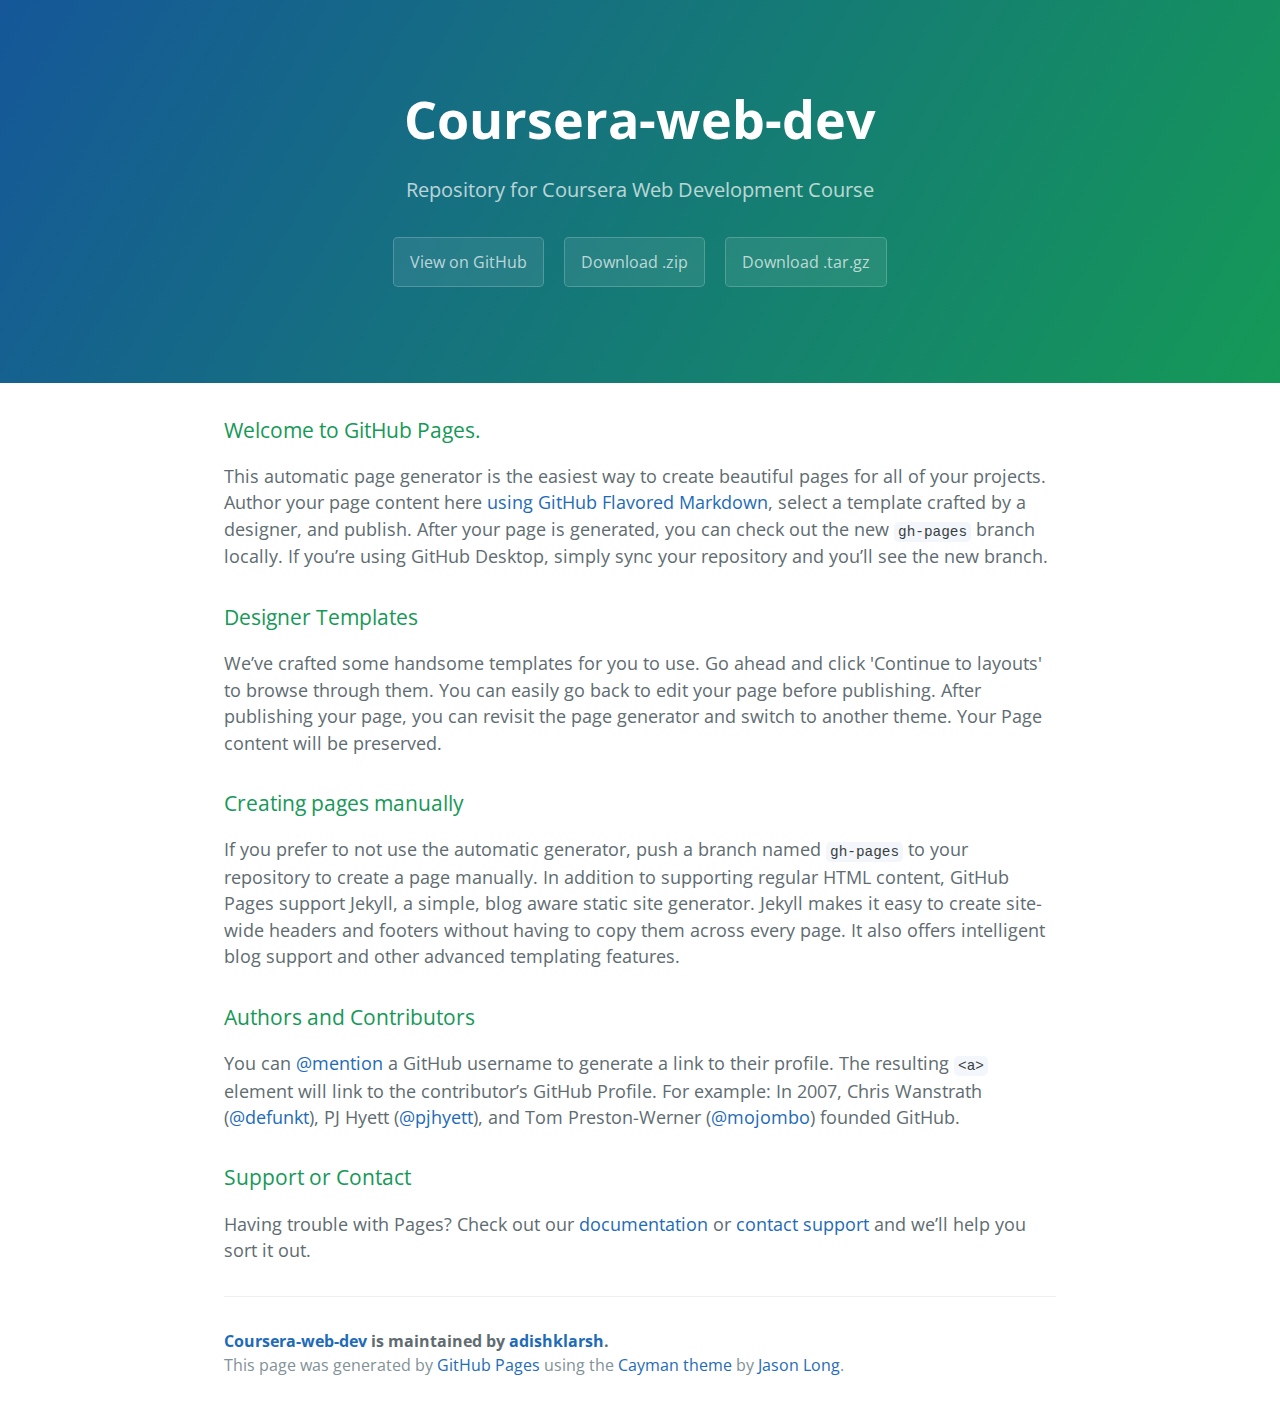
<file: index.html>
<!DOCTYPE html>
<html lang="en-us">
  <head>
    <meta charset="UTF-8">
    <title>Coursera-web-dev by adishklarsh</title>
    <meta name="viewport" content="width=device-width, initial-scale=1">
    <link rel="stylesheet" type="text/css" href="stylesheets/normalize.css" media="screen">
    <link href='https://fonts.googleapis.com/css?family=Open+Sans:400,700' rel='stylesheet' type='text/css'>
    <link rel="stylesheet" type="text/css" href="stylesheets/stylesheet.css" media="screen">
    <link rel="stylesheet" type="text/css" href="stylesheets/github-light.css" media="screen">
  </head>
  <body>
    <section class="page-header">
      <h1 class="project-name">Coursera-web-dev</h1>
      <h2 class="project-tagline">Repository for Coursera Web Development Course</h2>
      <a href="https://github.com/adishklarsh/coursera-web-dev" class="btn">View on GitHub</a>
      <a href="https://github.com/adishklarsh/coursera-web-dev/zipball/master" class="btn">Download .zip</a>
      <a href="https://github.com/adishklarsh/coursera-web-dev/tarball/master" class="btn">Download .tar.gz</a>
    </section>

    <section class="main-content">
      <h3>
<a id="welcome-to-github-pages" class="anchor" href="#welcome-to-github-pages" aria-hidden="true"><span aria-hidden="true" class="octicon octicon-link"></span></a>Welcome to GitHub Pages.</h3>

<p>This automatic page generator is the easiest way to create beautiful pages for all of your projects. Author your page content here <a href="https://guides.github.com/features/mastering-markdown/">using GitHub Flavored Markdown</a>, select a template crafted by a designer, and publish. After your page is generated, you can check out the new <code>gh-pages</code> branch locally. If you’re using GitHub Desktop, simply sync your repository and you’ll see the new branch.</p>

<h3>
<a id="designer-templates" class="anchor" href="#designer-templates" aria-hidden="true"><span aria-hidden="true" class="octicon octicon-link"></span></a>Designer Templates</h3>

<p>We’ve crafted some handsome templates for you to use. Go ahead and click 'Continue to layouts' to browse through them. You can easily go back to edit your page before publishing. After publishing your page, you can revisit the page generator and switch to another theme. Your Page content will be preserved.</p>

<h3>
<a id="creating-pages-manually" class="anchor" href="#creating-pages-manually" aria-hidden="true"><span aria-hidden="true" class="octicon octicon-link"></span></a>Creating pages manually</h3>

<p>If you prefer to not use the automatic generator, push a branch named <code>gh-pages</code> to your repository to create a page manually. In addition to supporting regular HTML content, GitHub Pages support Jekyll, a simple, blog aware static site generator. Jekyll makes it easy to create site-wide headers and footers without having to copy them across every page. It also offers intelligent blog support and other advanced templating features.</p>

<h3>
<a id="authors-and-contributors" class="anchor" href="#authors-and-contributors" aria-hidden="true"><span aria-hidden="true" class="octicon octicon-link"></span></a>Authors and Contributors</h3>

<p>You can <a href="https://help.github.com/articles/basic-writing-and-formatting-syntax/#mentioning-users-and-teams" class="user-mention">@mention</a> a GitHub username to generate a link to their profile. The resulting <code>&lt;a&gt;</code> element will link to the contributor’s GitHub Profile. For example: In 2007, Chris Wanstrath (<a href="https://github.com/defunkt" class="user-mention">@defunkt</a>), PJ Hyett (<a href="https://github.com/pjhyett" class="user-mention">@pjhyett</a>), and Tom Preston-Werner (<a href="https://github.com/mojombo" class="user-mention">@mojombo</a>) founded GitHub.</p>

<h3>
<a id="support-or-contact" class="anchor" href="#support-or-contact" aria-hidden="true"><span aria-hidden="true" class="octicon octicon-link"></span></a>Support or Contact</h3>

<p>Having trouble with Pages? Check out our <a href="https://help.github.com/pages">documentation</a> or <a href="https://github.com/contact">contact support</a> and we’ll help you sort it out.</p>

      <footer class="site-footer">
        <span class="site-footer-owner"><a href="https://github.com/adishklarsh/coursera-web-dev">Coursera-web-dev</a> is maintained by <a href="https://github.com/adishklarsh">adishklarsh</a>.</span>

        <span class="site-footer-credits">This page was generated by <a href="https://pages.github.com">GitHub Pages</a> using the <a href="https://github.com/jasonlong/cayman-theme">Cayman theme</a> by <a href="https://twitter.com/jasonlong">Jason Long</a>.</span>
      </footer>

    </section>

  
  </body>
</html>
</file>
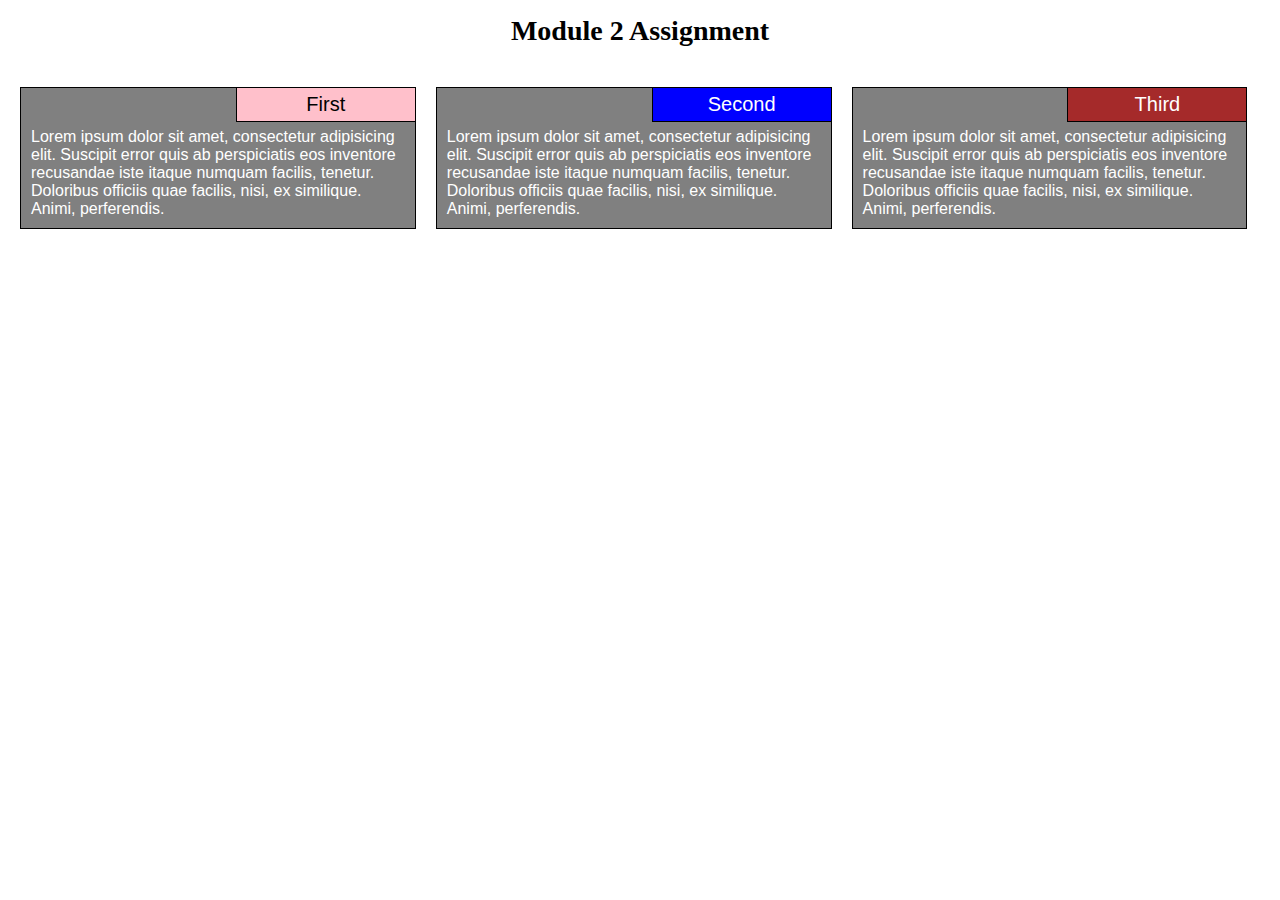
<file: module2-solution/index.html>
<!DOCTYPE html>
<html>
<head>
	<title>Module 2 Assignment</title>
	<meta name="viewport" content="width=device-width, initial-scale=1">
	<link rel="stylesheet" href="css/style.css">
</head>
<body>

<h1>Module 2 Assignment</h1>

<div class="row">

  <section class="col-lg-4 col-md-6 col-sm-12">
  	<section class="internal_header">
  		<p class="internal_header" id="first">First</p>
  	</section>
  	<p>Lorem ipsum dolor sit amet, consectetur adipisicing elit. Suscipit error quis ab perspiciatis eos inventore recusandae iste itaque numquam facilis, tenetur. Doloribus officiis quae facilis, nisi, ex similique. Animi, perferendis.
  	</p>
  </section>

  <section class="col-lg-4 col-md-6 col-sm-12">
	<section class="internal_header">
  		<p class="internal_header" id="second">Second</p>
  	</section>
  	<p>Lorem ipsum dolor sit amet, consectetur adipisicing elit. Suscipit error quis ab perspiciatis eos inventore recusandae iste itaque numquam facilis, tenetur. Doloribus officiis quae facilis, nisi, ex similique. Animi, perferendis.</p>
  </section>

  <section class="col-lg-4 col-md-12 col-sm-12">  	
	<section class="internal_header">
  		<p class="internal_header" id="third">Third</p>
  	</section>
  	<p>Lorem ipsum dolor sit amet, consectetur adipisicing elit. Suscipit error quis ab perspiciatis eos inventore recusandae iste itaque numquam facilis, tenetur. Doloribus officiis quae facilis, nisi, ex similique. Animi, perferendis.</p>
  </section>

</div>

</body>
</html>
</file>
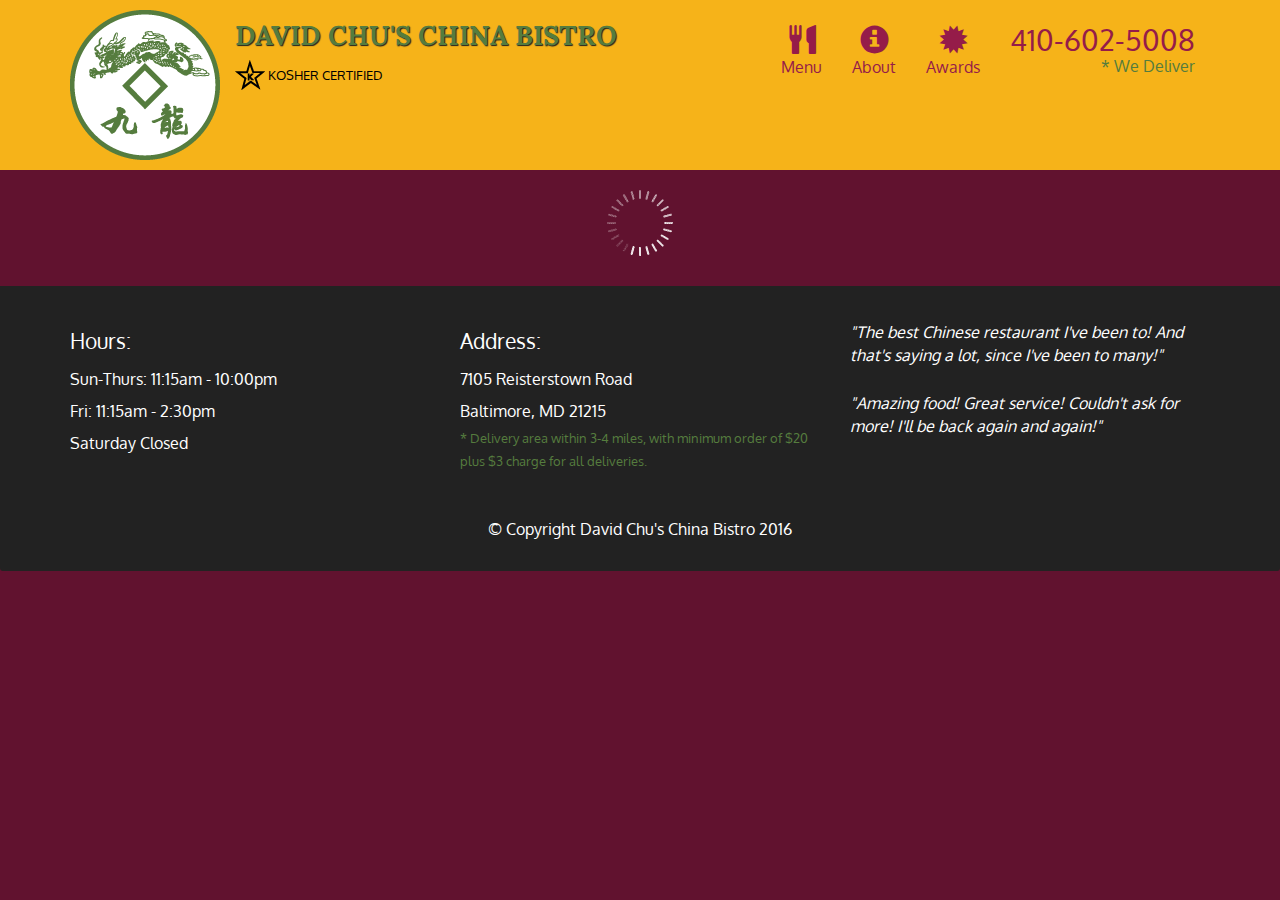
<file: module4-solution/index.html>
<!doctype html>
<html lang="en">
  <head>
    <meta charset="utf-8">
    <meta http-equiv="X-UA-Compatible" content="IE=edge">
    <meta name="viewport" content="width=device-width, initial-scale=1">
    <title>David Chu's China Bistro</title>
    <link rel="stylesheet" href="css/bootstrap.min.css">
    <link rel="stylesheet" href="css/styles.css">
    <link href='https://fonts.googleapis.com/css?family=Oxygen:400,300,700' rel='stylesheet' type='text/css'>
    <link href='https://fonts.googleapis.com/css?family=Lora' rel='stylesheet' type='text/css'>
  </head>
<body>
  <header>
    <nav id="header-nav" class="navbar navbar-default">
      <div class="container">
        <div class="navbar-header">
          <a href="index.html" class="pull-left visible-md visible-lg">
            <div id="logo-img" alt="Logo image"></div>
          </a>

          <div class="navbar-brand">
            <a href="index.html"><h1>David Chu's China Bistro</h1></a>
            <p>
              <img src="images/star-k-logo.png" alt="Kosher certification">
              <span>Kosher Certified</span>
            </p>
          </div>

          <button id="navbarToggle" type="button" class="navbar-toggle collapsed" data-toggle="collapse" data-target="#collapsable-nav" aria-expanded="false">
            <span class="sr-only">Toggle navigation</span>
            <span class="icon-bar"></span>
            <span class="icon-bar"></span>
            <span class="icon-bar"></span>
          </button>
        </div>
        
        <div id="collapsable-nav" class="collapse navbar-collapse">
           <ul id="nav-list" class="nav navbar-nav navbar-right">
            <li id="navHomeButton" class="visible-xs active">
              <a href="index.html">
                <span class="glyphicon glyphicon-home"></span> Home</a>
            </li>
            <li id="navMenuButton">
              <a href="#" onclick="$dc.loadMenuCategories();">
                <span class="glyphicon glyphicon-cutlery"></span><br class="hidden-xs"> Menu</a>
            </li>
            <li>
              <a href="#">
                <span class="glyphicon glyphicon-info-sign"></span><br class="hidden-xs"> About</a>
            </li>
            <li>
              <a href="#">
                <span class="glyphicon glyphicon-certificate"></span><br class="hidden-xs"> Awards</a>
            </li>
            <li id="phone" class="hidden-xs">
              <a href="tel:410-602-5008">
                <span>410-602-5008</span></a><div>* We Deliver</div>
            </li>
          </ul><!-- #nav-list -->
        </div><!-- .collapse .navbar-collapse -->
      </div><!-- .container -->
    </nav><!-- #header-nav -->
  </header>

  <div id="call-btn" class="visible-xs">
    <a class="btn" href="tel:410-602-5008">
    <span class="glyphicon glyphicon-earphone"></span>
    410-602-5008
    </a>
  </div>
  <div id="xs-deliver" class="text-center visible-xs">* We Deliver</div>

  <div id="main-content" class="container"></div>

  <footer class="panel-footer">
    <div class="container">
      <div class="row">
        <section id="hours" class="col-sm-4">
          <span>Hours:</span><br>
          Sun-Thurs: 11:15am - 10:00pm<br>
          Fri: 11:15am - 2:30pm<br>
          Saturday Closed
          <hr class="visible-xs">
        </section>
        <section id="address" class="col-sm-4">
          <span>Address:</span><br>
          7105 Reisterstown Road<br>
          Baltimore, MD 21215
          <p>* Delivery area within 3-4 miles, with minimum order of $20 plus $3 charge for all deliveries.</p>
          <hr class="visible-xs">
        </section>
        <section id="testimonials" class="col-sm-4">
          <p>"The best Chinese restaurant I've been to! And that's saying a lot, since I've been to many!"</p>
          <p>"Amazing food! Great service! Couldn't ask for more! I'll be back again and again!"</p>
        </section>
      </div>
      <div class="text-center">&copy; Copyright David Chu's China Bistro 2016</div>
    </div>
  </footer>

  <!-- jQuery (Bootstrap JS plugins depend on it) -->
  <script src="js/jquery-2.1.4.min.js"></script>
  <script src="js/bootstrap.min.js"></script>
  <script src="js/ajax-utils.js"></script>
  <script src="js/script.js"></script>
</body>
</html>
</file>
<file: stylesheets/stylesheet.css>
* {
  box-sizing: border-box; }

body {
  padding: 0;
  margin: 0;
  font-family: "Open Sans", "Helvetica Neue", Helvetica, Arial, sans-serif;
  font-size: 16px;
  line-height: 1.5;
  color: #606c71; }

a {
  color: #1e6bb8;
  text-decoration: none; }
  a:hover {
    text-decoration: underline; }

.btn {
  display: inline-block;
  margin-bottom: 1rem;
  color: rgba(255, 255, 255, 0.7);
  background-color: rgba(255, 255, 255, 0.08);
  border-color: rgba(255, 255, 255, 0.2);
  border-style: solid;
  border-width: 1px;
  border-radius: 0.3rem;
  transition: color 0.2s, background-color 0.2s, border-color 0.2s; }
  .btn + .btn {
    margin-left: 1rem; }

.btn:hover {
  color: rgba(255, 255, 255, 0.8);
  text-decoration: none;
  background-color: rgba(255, 255, 255, 0.2);
  border-color: rgba(255, 255, 255, 0.3); }

@media screen and (min-width: 64em) {
  .btn {
    padding: 0.75rem 1rem; } }

@media screen and (min-width: 42em) and (max-width: 64em) {
  .btn {
    padding: 0.6rem 0.9rem;
    font-size: 0.9rem; } }

@media screen and (max-width: 42em) {
  .btn {
    display: block;
    width: 100%;
    padding: 0.75rem;
    font-size: 0.9rem; }
    .btn + .btn {
      margin-top: 1rem;
      margin-left: 0; } }

.page-header {
  color: #fff;
  text-align: center;
  background-color: #159957;
  background-image: linear-gradient(120deg, #155799, #159957); }

@media screen and (min-width: 64em) {
  .page-header {
    padding: 5rem 6rem; } }

@media screen and (min-width: 42em) and (max-width: 64em) {
  .page-header {
    padding: 3rem 4rem; } }

@media screen and (max-width: 42em) {
  .page-header {
    padding: 2rem 1rem; } }

.project-name {
  margin-top: 0;
  margin-bottom: 0.1rem; }

@media screen and (min-width: 64em) {
  .project-name {
    font-size: 3.25rem; } }

@media screen and (min-width: 42em) and (max-width: 64em) {
  .project-name {
    font-size: 2.25rem; } }

@media screen and (max-width: 42em) {
  .project-name {
    font-size: 1.75rem; } }

.project-tagline {
  margin-bottom: 2rem;
  font-weight: normal;
  opacity: 0.7; }

@media screen and (min-width: 64em) {
  .project-tagline {
    font-size: 1.25rem; } }

@media screen and (min-width: 42em) and (max-width: 64em) {
  .project-tagline {
    font-size: 1.15rem; } }

@media screen and (max-width: 42em) {
  .project-tagline {
    font-size: 1rem; } }

.main-content :first-child {
  margin-top: 0; }
.main-content img {
  max-width: 100%; }
.main-content h1, .main-content h2, .main-content h3, .main-content h4, .main-content h5, .main-content h6 {
  margin-top: 2rem;
  margin-bottom: 1rem;
  font-weight: normal;
  color: #159957; }
.main-content p {
  margin-bottom: 1em; }
.main-content code {
  padding: 2px 4px;
  font-family: Consolas, "Liberation Mono", Menlo, Courier, monospace;
  font-size: 0.9rem;
  color: #383e41;
  background-color: #f3f6fa;
  border-radius: 0.3rem; }
.main-content pre {
  padding: 0.8rem;
  margin-top: 0;
  margin-bottom: 1rem;
  font: 1rem Consolas, "Liberation Mono", Menlo, Courier, monospace;
  color: #567482;
  word-wrap: normal;
  background-color: #f3f6fa;
  border: solid 1px #dce6f0;
  border-radius: 0.3rem; }
  .main-content pre > code {
    padding: 0;
    margin: 0;
    font-size: 0.9rem;
    color: #567482;
    word-break: normal;
    white-space: pre;
    background: transparent;
    border: 0; }
.main-content .highlight {
  margin-bottom: 1rem; }
  .main-content .highlight pre {
    margin-bottom: 0;
    word-break: normal; }
.main-content .highlight pre, .main-content pre {
  padding: 0.8rem;
  overflow: auto;
  font-size: 0.9rem;
  line-height: 1.45;
  border-radius: 0.3rem; }
.main-content pre code, .main-content pre tt {
  display: inline;
  max-width: initial;
  padding: 0;
  margin: 0;
  overflow: initial;
  line-height: inherit;
  word-wrap: normal;
  background-color: transparent;
  border: 0; }
  .main-content pre code:before, .main-content pre code:after, .main-content pre tt:before, .main-content pre tt:after {
    content: normal; }
.main-content ul, .main-content ol {
  margin-top: 0; }
.main-content blockquote {
  padding: 0 1rem;
  margin-left: 0;
  color: #819198;
  border-left: 0.3rem solid #dce6f0; }
  .main-content blockquote > :first-child {
    margin-top: 0; }
  .main-content blockquote > :last-child {
    margin-bottom: 0; }
.main-content table {
  display: block;
  width: 100%;
  overflow: auto;
  word-break: normal;
  word-break: keep-all; }
  .main-content table th {
    font-weight: bold; }
  .main-content table th, .main-content table td {
    padding: 0.5rem 1rem;
    border: 1px solid #e9ebec; }
.main-content dl {
  padding: 0; }
  .main-content dl dt {
    padding: 0;
    margin-top: 1rem;
    font-size: 1rem;
    font-weight: bold; }
  .main-content dl dd {
    padding: 0;
    margin-bottom: 1rem; }
.main-content hr {
  height: 2px;
  padding: 0;
  margin: 1rem 0;
  background-color: #eff0f1;
  border: 0; }

@media screen and (min-width: 64em) {
  .main-content {
    max-width: 64rem;
    padding: 2rem 6rem;
    margin: 0 auto;
    font-size: 1.1rem; } }

@media screen and (min-width: 42em) and (max-width: 64em) {
  .main-content {
    padding: 2rem 4rem;
    font-size: 1.1rem; } }

@media screen and (max-width: 42em) {
  .main-content {
    padding: 2rem 1rem;
    font-size: 1rem; } }

.site-footer {
  padding-top: 2rem;
  margin-top: 2rem;
  border-top: solid 1px #eff0f1; }

.site-footer-owner {
  display: block;
  font-weight: bold; }

.site-footer-credits {
  color: #819198; }

@media screen and (min-width: 64em) {
  .site-footer {
    font-size: 1rem; } }

@media screen and (min-width: 42em) and (max-width: 64em) {
  .site-footer {
    font-size: 1rem; } }

@media screen and (max-width: 42em) {
  .site-footer {
    font-size: 0.9rem; } }
</file>
<file: stylesheets/github-light.css>
/*
   Copyright 2014 GitHub Inc.

   Licensed under the Apache License, Version 2.0 (the "License");
   you may not use this file except in compliance with the License.
   You may obtain a copy of the License at

       http://www.apache.org/licenses/LICENSE-2.0

   Unless required by applicable law or agreed to in writing, software
   distributed under the License is distributed on an "AS IS" BASIS,
   WITHOUT WARRANTIES OR CONDITIONS OF ANY KIND, either express or implied.
   See the License for the specific language governing permissions and
   limitations under the License.

*/

.pl-c /* comment */ {
  color: #969896;
}

.pl-c1      /* constant, markup.raw, meta.diff.header, meta.module-reference, meta.property-name, support, support.constant, support.variable, variable.other.constant */,
.pl-s .pl-v /* string variable */ {
  color: #0086b3;
}

.pl-e  /* entity */,
.pl-en /* entity.name */ {
  color: #795da3;
}

.pl-s .pl-s1 /* string source */,
.pl-smi      /* storage.modifier.import, storage.modifier.package, storage.type.java, variable.other, variable.parameter.function */ {
  color: #333;
}

.pl-ent /* entity.name.tag */ {
  color: #63a35c;
}

.pl-k /* keyword, storage, storage.type */ {
  color: #a71d5d;
}

.pl-pds              /* punctuation.definition.string, string.regexp.character-class */,
.pl-s                /* string */,
.pl-s .pl-pse .pl-s1 /* string punctuation.section.embedded source */,
.pl-sr               /* string.regexp */,
.pl-sr .pl-cce       /* string.regexp constant.character.escape */,
.pl-sr .pl-sra       /* string.regexp string.regexp.arbitrary-repitition */,
.pl-sr .pl-sre       /* string.regexp source.ruby.embedded */ {
  color: #183691;
}

.pl-v /* variable */ {
  color: #ed6a43;
}

.pl-id /* invalid.deprecated */ {
  color: #b52a1d;
}

.pl-ii /* invalid.illegal */ {
  background-color: #b52a1d;
  color: #f8f8f8;
}

.pl-sr .pl-cce /* string.regexp constant.character.escape */ {
  color: #63a35c;
  font-weight: bold;
}

.pl-ml /* markup.list */ {
  color: #693a17;
}

.pl-mh        /* markup.heading */,
.pl-mh .pl-en /* markup.heading entity.name */,
.pl-ms        /* meta.separator */ {
  color: #1d3e81;
  font-weight: bold;
}

.pl-mq /* markup.quote */ {
  color: #008080;
}

.pl-mi /* markup.italic */ {
  color: #333;
  font-style: italic;
}

.pl-mb /* markup.bold */ {
  color: #333;
  font-weight: bold;
}

.pl-md /* markup.deleted, meta.diff.header.from-file */ {
  background-color: #ffecec;
  color: #bd2c00;
}

.pl-mi1 /* markup.inserted, meta.diff.header.to-file */ {
  background-color: #eaffea;
  color: #55a532;
}

.pl-mdr /* meta.diff.range */ {
  color: #795da3;
  font-weight: bold;
}

.pl-mo /* meta.output */ {
  color: #1d3e81;
}
</file>
<file: module2-solution/css/style.css>
/********** Base styles **********/
* {
  box-sizing: border-box;
  margin: 0;
  padding: 0;
}

h1 {
  margin-top: 15px;
  margin-bottom: 30px;
  text-align: center;
  font-size: 175%
}

/* floating outer box */
section {
  padding: 10px;
  position: relative; 
  /* serves as anchor for internal header position on top right corner */
  float: left; /* floating boxes with media dependent layout */
}

/* internal header box */
section.internal_header {
  position: absolute; /* position on top right corner of outer box */
  top: 0;
  right: 0;
  width: 200px; /* Fixed width of box */
}

/* text inside floating outer box */
p {
  padding: 40px 10px 10px 10px; /* top padding of text because of internal header */
  border: 1px solid black;
  background-color: grey;
  font-family: Helvetica;
  color: white; /* default font color */
}

/* internal header text */
p.internal_header {
  padding: 5px 5px 5px 5px;
  font-size: 125%;
  text-align: center;
}

p.internal_header#first {
  background-color: pink;
  color: black;
}

p.internal_header#second {
  background-color: blue;
}

p.internal_header#third {
  background-color: brown;
}
/* Simple Responsive Framework. */
.row {
  width: 100%;
  padding-left: 10px; /* horizontal spacing to browser window */
  padding-right: 10px;
}

/********** Large devices only **********/
@media (min-width: 992px) {
  .col-lg-1, .col-lg-2, .col-lg-3, .col-lg-4, .col-lg-5, .col-lg-6, .col-lg-7, .col-lg-8, .col-lg-9, .col-lg-10, .col-lg-11, .col-lg-12 {
  }
  .col-lg-1 {
    width: 8.33%;
  }
  .col-lg-2 {
    width: 16.66%;
  }
  .col-lg-3 {
    width: 25%;
  }
  .col-lg-4 {
    width: 33%;
  }
  .col-lg-5 {
    width: 41.66%;
  }
  .col-lg-6 {
    width: 50%;
  }
  .col-lg-7 {
    width: 58.33%;
  }
  .col-lg-8 {
    width: 66.66%;
  }
  .col-lg-9 {
    width: 74.99%;
  }
  .col-lg-10 {
    width: 83.33%;
  }
  .col-lg-11 {
    width: 91.66%;
  }
  .col-lg-12 {
    width: 100%;
  }
}

/********** Medium devices only **********/
@media (min-width: 768px) and (max-width: 991px) {
  .col-md-1, .col-md-2, .col-md-3, .col-md-4, .col-md-5, .col-md-6, .col-md-7, .col-md-8, .col-md-9, .col-md-10, .col-md-11, .col-md-12 {
  }
  .col-md-1 {
    width: 8.33%;
  }
  .col-md-2 {
    width: 16.66%;
  }
  .col-md-3 {
    width: 25%;
  }
  .col-md-4 {
    width: 33%;
  }
  .col-md-5 {
    width: 41.66%;
  }
  .col-md-6 {
    width: 50%;
  }
  .col-md-7 {
    width: 58.33%;
  }
  .col-md-8 {
    width: 66.66%;
  }
  .col-md-9 {
    width: 74.99%;
  }
  .col-md-10 {
    width: 83.33%;
  }
  .col-md-11 {
    width: 91.66%;
  }
  .col-md-12 {
    width: 100%;
  }
}

/********** Small devices only **********/
@media (max-width: 767px) {
  .col-sm-1, .col-sm-2, .col-sm-3, .col-sm-4, .col-sm-5, .col-sm-6, .col-sm-7, .col-sm-8, .col-sm-9, .col-sm-10, .col-sm-11, .col-sm-12 {
  }
  .col-sm-1 {
    width: 8.33%;
  }
  .col-sm-2 {
    width: 16.66%;
  }
  .col-sm-3 {
    width: 25%;
  }
  .col-sm-4 {
    width: 33%;
  }
  .col-sm-5 {
    width: 41.66%;
  }
  .col-sm-6 {
    width: 50%;
  }
  .col-sm-7 {
    width: 58.33%;
  }
  .col-sm-8 {
    width: 66.66%;
  }
  .col-sm-9 {
    width: 74.99%;
  }
  .col-sm-10 {
    width: 83.33%;
  }
  .col-sm-11 {
    width: 91.66%;
  }
  .col-sm-12 {
    width: 100%;
  }
}
</file>
<file: module4-solution/css/styles.css>
body {
  font-size: 16px;
  color: #fff;
  background-color: #61122f;
  font-family: 'Oxygen', sans-serif;
}

/** HEADER **/
#header-nav {
  background-color: #f6b319;
  border-radius: 0;
  border: 0;
}

#logo-img {
  background: url('../images/restaurant-logo_large.png') no-repeat;
  width: 150px;
  height: 150px;
  margin: 10px 15px 10px 0;
}

.navbar-brand {
  padding-top: 25px;
}
.navbar-brand h1 { /* Restaurant name */
  font-family: 'Lora', serif;
  color: #557c3e;
  font-size: 1.5em;
  text-transform: uppercase;
  font-weight: bold;
  text-shadow: 1px 1px 1px #222;
  margin-top: 0;
  margin-bottom: 0;
  line-height: .75;
}
.navbar-brand a:hover, .navbar-brand a:focus {
  text-decoration: none;
}
.navbar-brand p { /* Kosher cert */
  color: #000;
  text-transform: uppercase;
  font-size: .7em;
  margin-top: 15px;
}
.navbar-brand p span { /* Star-K */
  vertical-align: middle;
}

#nav-list {
  margin-top: 10px;
}
#nav-list a {
  color: #951C49;
  text-align: center;
}
#nav-list a:hover {
  background: #E7E7E7;
}
#nav-list a span {
  font-size: 1.8em;
}

#phone {
  margin-top: 5px;
}
#phone a { /* Phone number */
  text-align: right;
  padding-bottom: 0;
}
#phone div { /* We Deliver */
  color: #557c3e;
  text-align: right;
  padding-right: 15px;
}

.navbar-header button.navbar-toggle, .navbar-header .icon-bar {
  border: 1px solid #61122f;
}
.navbar-header button.navbar-toggle {
  clear: both;
  margin-top: -30px;
}
/* END HEADER */

/* FOOTER */
.panel-footer {
  margin-top: 30px;
  padding-top: 35px;
  padding-bottom: 30px;
  background-color: #222;
  border-top: 0;
}
.panel-footer div.row {
  margin-bottom: 35px;
}
#hours, #address {
  line-height: 2;
}
#hours > span, #address > span {
  font-size: 1.3em;
}
#address p {
  color: #557c3e;
  font-size: .8em;
  line-height: 1.8;
}
#testimonials {
  font-style: italic;
}
#testimonials p:nth-child(2) {
  margin-top: 25px;
}
/* END FOOTER */



/* HOME PAGE */
.container .jumbotron {
  box-shadow: 0 0 50px #3F0C1F;
  border: 2px solid #3F0C1F;
}

#menu-tile, #specials-tile, #map-tile {
  height: 250px;
  width: 100%;
  margin-bottom: 15px;
  position: relative;
  border: 2px solid #3F0C1F;
  overflow: hidden;
}
#menu-tile:hover, #specials-tile:hover, #map-tile:hover {
  box-shadow: 0 1px 5px 1px #cccccc;
}
#menu-tile {
  background: url('../images/menu-tile.jpg') no-repeat;
  background-position: center;
}
#specials-tile {
  background: url('../images/specials-tile.jpg') no-repeat;
  background-position: center;
}
#menu-tile span, #specials-tile span, #map-tile span {
  position: absolute;
  bottom: 0;
  right: 0;
  width: 100%;
  text-align: center;
  font-size: 1.6em;
  text-transform: uppercase;
  background-color: #000;
  color: #fff;
  opacity: .8;
}
/* END HOME PAGE */

/* MENU CATEGORIES PAGE */
.category-tile { 
  position: relative;
  border: 2px solid #3F0C1F;
  overflow: hidden;
  width: 200px;
  height: 200px;
  margin: 0 auto 15px;
}
.category-tile span {
  position: absolute;
  bottom: 0;
  right: 0;
  width: 100%;
  text-align: center;
  font-size: 1.2em;
  text-transform: uppercase;
  background-color: #000;
  color: #fff;
  opacity: .8;
}
.category-tile:hover {
  box-shadow: 0 1px 5px 1px #cccccc;
}

#menu-categories-title + div {
  margin-bottom: 50px;
}
/* END MENU CATEGORIES PAGE */

/* SINGLE CATEGORY PAGE */
.menu-item-tile {
  margin-bottom: 25px;
}
.menu-item-tile hr {
  width: 80%;
}
.menu-item-tile .menu-item-price {
  font-size: 1.1em;
  text-align: right;
  margin-top: -15px;
  margin-right: -15px;
}
.menu-item-tile .menu-item-price span {
  font-size: .6em;
}
.menu-item-photo {
  position: relative;
  border: 2px solid #3F0C1F; 
  overflow: hidden;
  padding: 0;
  margin-right: -15px;
  margin-left: auto;
  margin-bottom: 20px;
  max-width: 250px;
}
.menu-item-photo div {
  position: absolute;
  bottom: 0;
  right: 0;
  width: 80px;
  background-color: #557c3e;
  text-align: center;
}
.menu-item-description {
  padding-right: 30px;
}
h3.menu-item-title {
  margin: 0 0 10px;
}
.menu-item-details {
  font-size: .9em;
  font-style: italic;
}
/* END SINGLE CATEGORY PAGE */


/********** Large devices only **********/
@media (min-width: 1200px) {
  .container .jumbotron {
    background: url('../images/jumbotron_1200.jpg') no-repeat;
    height: 675px;
  }
}

/********** Medium devices only **********/
@media (min-width: 992px) and (max-width: 1199px) {
  /* Header */
  #logo-img {
    background: url('../images/restaurant-logo_medium.png') no-repeat;
    width: 100px;
    height: 100px;
    margin: 5px 5px 5px 0;
  }
  /* End Header */

  /* Home Page */
  .container .jumbotron {
    background: url('../images/jumbotron_992.jpg') no-repeat;
    height: 558px;
  }
  /* End Home Page */
}

/********** Small devices only **********/
@media (min-width: 768px) and (max-width: 991px) {
  /* Home Page */
  .container .jumbotron {
    background: url('../images/jumbotron_768.jpg') no-repeat;
    height: 432px;
  }
  /* End Home Page */
}

/********** Extra small devices only **********/
@media (max-width: 767px) {
  /* Header */
  .navbar-brand {
    padding-top: 10px;
    height: 80px;
  }
  .navbar-brand h1 { /* Restaurant name */
    padding-top: 10px;
    font-size: 5vw; /* 1vw = 1% of viewport width */
  }
  .navbar-brand p { /* Kosher cert */
    font-size: .6em;
    margin-top: 12px;
  }
  .navbar-brand p img { /* Star-K */
    height: 20px;
  }

  #collapsable-nav a { /* Collapsed nav menu text */
    font-size: 1.2em;
  }
  #collapsable-nav a span { /* Collapsed nav menu glyph */
    font-size: 1em;
    margin-right: 5px;
  }

  #call-btn > a {
    font-size: 1.5em;
    display: block;
    margin: 0 20px;
    padding: 10px;
    border: 2px solid #fff;
    background-color: #f6b319;
    color: #951c49;
  }
  #xs-deliver {
    margin-top: 5px;
    font-size: .7em;
    letter-spacing: .1em;
    text-transform: uppercase;
  }
  /* End Header */

  /* Footer */
  .panel-footer section {
    margin-bottom: 30px;
    text-align: center;
  }
  .panel-footer section:nth-child(3) {
    margin-bottom: 0; /* margin already exists on the whole row */
  }
  .panel-footer section hr {
    width: 50%;
  }
  /* End Footer */

  /* Home Page */
  .container .jumbotron {
    margin-top: 30px;
    padding: 0;
  }
  #menu-tile, #specials-tile {
    width: 360px;
    margin: 0 auto 15px;
  }

  .menu-item-photo {
    margin-right: auto;
  }
  .menu-item-tile .menu-item-price {
    text-align: center;
  }
  .menu-item-description {
    text-align: center;;
  }
}


/********** Super extra small devices Only :-) (e.g., iPhone 4) **********/
@media (max-width: 479px) {
  /* Header */
  .navbar-brand h1 { /* Restaurant name */
    padding-top: 5px;
    font-size: 6vw;
  }
  /* End Header */
  
  /* Home page */
  #menu-tile, #specials-tile {
    width: 280px;
    margin: 0 auto 15px;
  }

  .col-xxs-12 {
    position: relative;
    min-height: 1px;
    padding-right: 15px;
    padding-left: 15px;
    float: left;
    width: 100%;
  }
}
</file>
